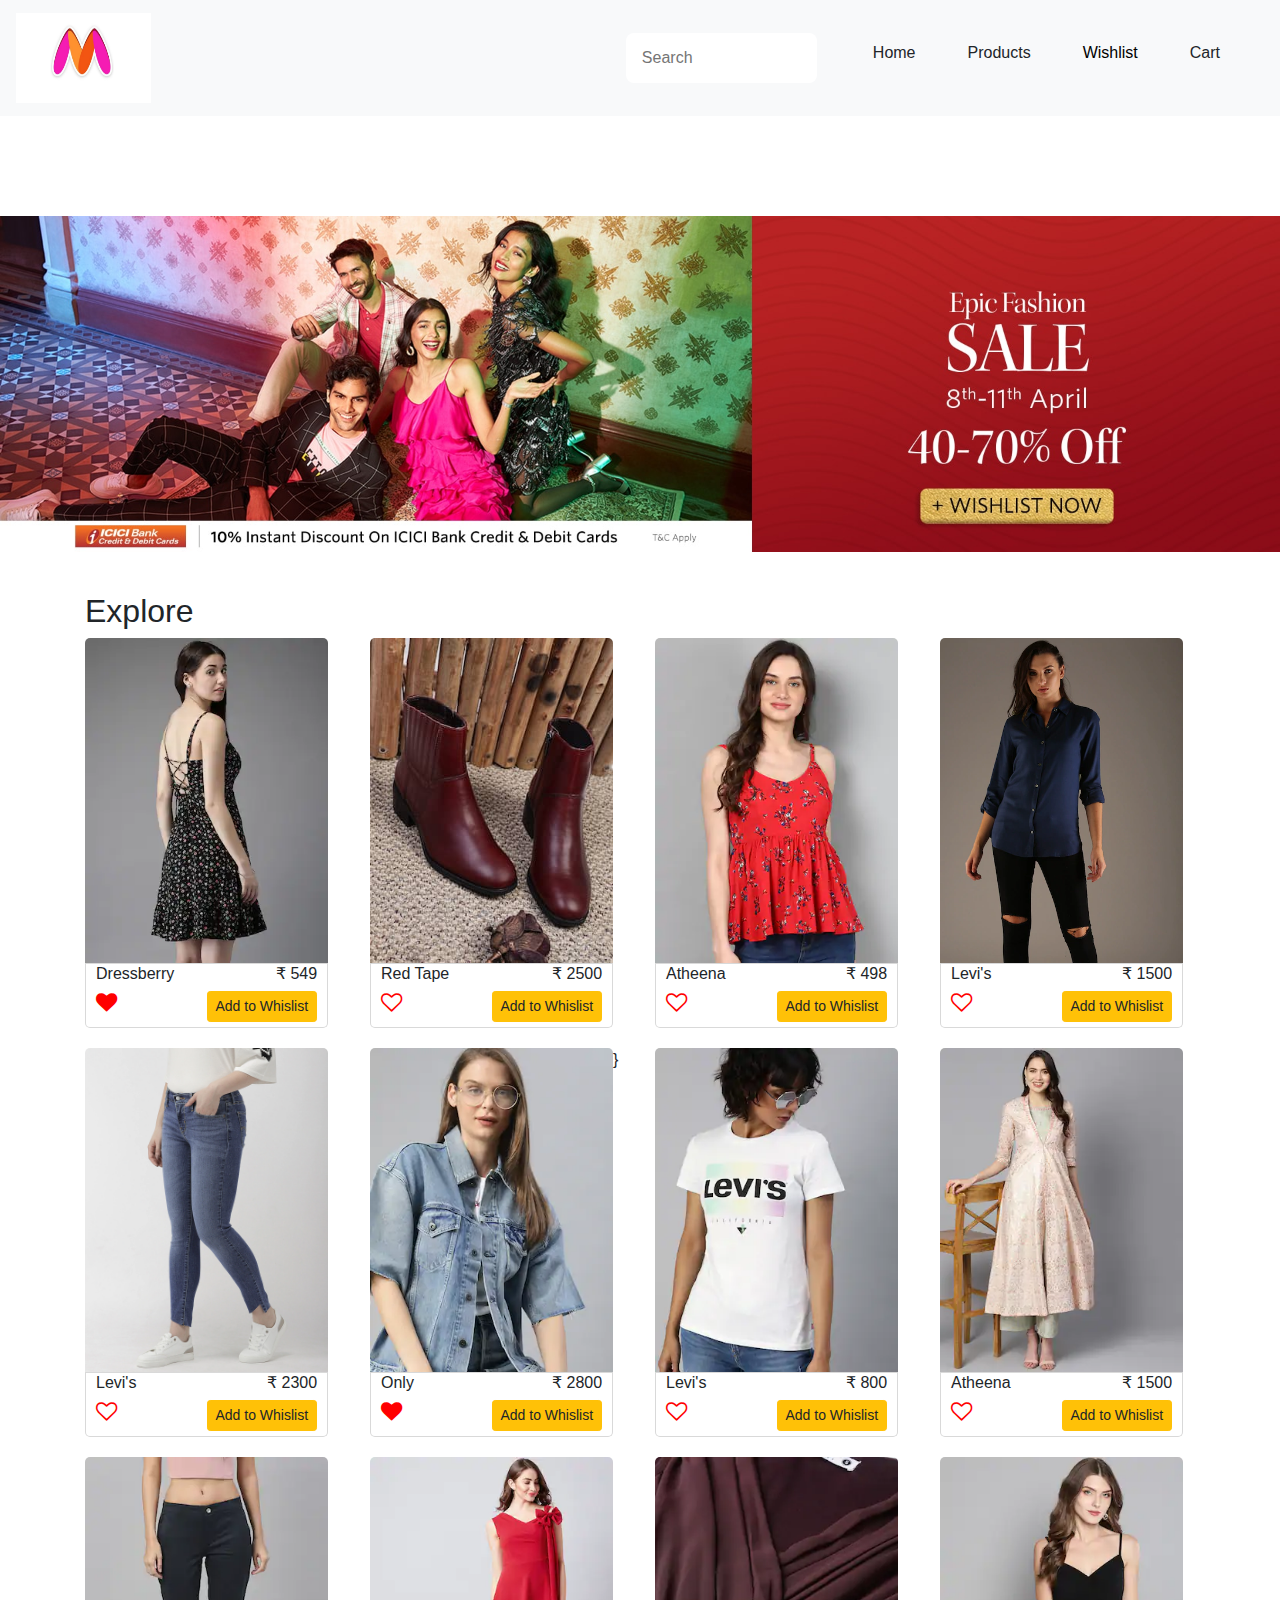
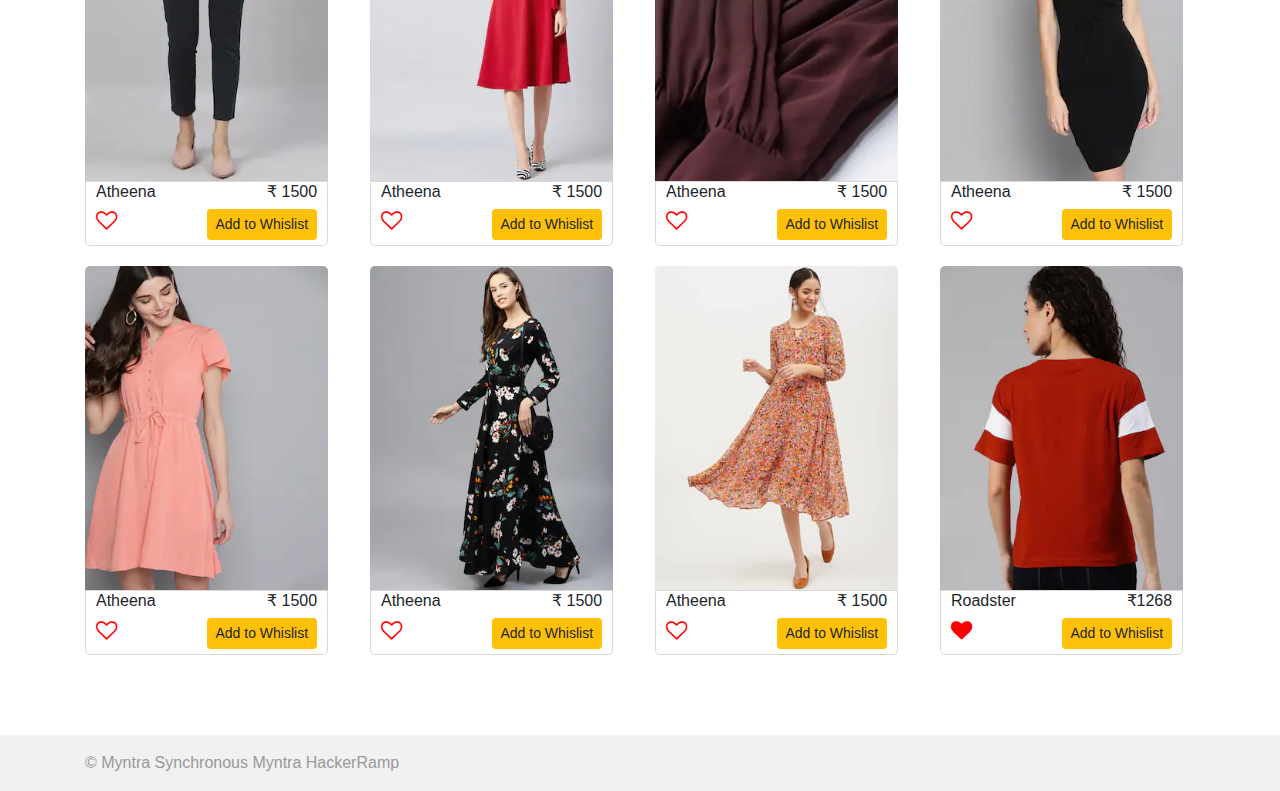
<file: new/index.html>
<!DOCTYPE html>
<html lang="en">

<head>
  <meta charset="UTF-8" />
  <meta name="viewport" content="width=device-width, initial-scale=1.0" />
  <title>Myntra App</title>
  <link rel="stylesheet" href="style.css"/>
  <link rel="stylesheet" href="https://stackpath.bootstrapcdn.com/bootstrap/4.5.2/css/bootstrap.min.css"
    integrity="sha384-JcKb8q3iqJ61gNV9KGb8thSsNjpSL0n8PARn9HuZOnIxN0hoP+VmmDGMN5t9UJ0Z" crossorigin="anonymous" />
    <link rel="stylesheet" href="https://cdnjs.cloudflare.com/ajax/libs/font-awesome/4.7.0/css/font-awesome.min.css">
  <link href="script.js"/> 
  <script src="https://ajax.googleapis.com/ajax/libs/jquery/1.8/jquery.min.js"></script>
  
</head>

<body>
  <nav class="navbar navbar-expand-lg navbar-light bg-light">
    <a class="navbar-brand" href="/"><img src="Assests/myntra.png" style="height:10vh; width:15vh;"></a>
    <button class="navbar-toggler" type="button" data-toggle="collapse" data-target="#navbarNavDropdown"
      aria-controls="navbarNavDropdown" aria-expanded="false" aria-label="Toggle navigation">
      <span class="navbar-toggler-icon"></span>
    </button>

    <div class="collapse navbar-collapse" id="navbarNavDropdown">
      <ul class="navbar-nav d-flex justify-content-end w-100">
        <li class="nav-item">
          <input type="text" placeholder="Search" class="hero-input">
        </li>
        <li class="nav-item">
          <a class="nav-link" href="index.html">Home </a>
        </li>
        <li class="nav-item">
          <a class="nav-link" href="products.html">Products</a>
        </li>
        <li class="nav-item">
   
          <div class="dropdown nav-link">
            <button onclick="myFunction()" class="dropbtn">Wishlist</button>
              <div id="myDropdown" class="dropdown-content">
                <a href="#Wishlist">Wishlist </a>
                <a href="whislistcumchat.html">Wishlist 1</a>
                <a href="#Wishlist 2">Wishlist 2</a>
                <a href="#Create New">Create New Wishlist</a>
              </div>
          </div>
        </li>
        <li class="nav-item">
          <a class="nav-link" href="/">Cart</a>
        </li>

      </ul>
    </div>
  </nav>
 
<script>
 
  function myFunction() {
    document.getElementById("myDropdown").classList.toggle("show");
  }
  
  // Close the dropdown if the user clicks outside of it
  window.onclick = function(event) {
    if (!event.target.matches('.dropbtn')) {
      var dropdowns = document.getElementsByClassName("dropdown-content");
      var i;
      for (i = 0; i < dropdowns.length; i++) {
        var openDropdown = dropdowns[i];
        if (openDropdown.classList.contains('show')) {
          openDropdown.classList.remove('show');
        }
      }
    }
  }
  </script>


<section id="banner-area">
  <div class="owl-carousel owl-theme">
      <div style="padding-top:100px;" class="item">
        <img style="width: 100%;" src="Assests/Main_Banners_Desktop1.jpg" alt="Banner1">
      </div>
     
  </div>
</section>

  <div class="container">
    <div class="content">
      <h2>Explore</h2>
      
      <div class= "row grid-row">

        <div class = "col-6 col-lg-3 mb-1 adventure-card">
          <div>
             <img class="img-fluid" src="Assests/i16.webp">
             <div>
               <div class="card-text" style="border-bottom:none; border-bottom-left-radius: 0%; border-bottom-right-radius: 0%;" >
                 <h6>Dressberry</h6>
                 <h6>₹ 549</h6>
                 
               </div>
               <div class="card-text " style="border-top:none; padding-bottom: 5px;" >
                <h6><i class="fa fa-heart fa-lg "></i></h6>
                <div class="dropdown">
                  <button class="btn btn-warning btn-block btn-sm" type="button" id="dropdownMenuButton" data-toggle="dropdown" aria-haspopup="true" aria-expanded="false">
                    Add to Whislist
                  </button>
                  <div class="dropdown-menu" aria-labelledby="dropdownMenuButton">
                    <li class="dropdown-item" href="">Wishlist</li>
                    <li class="dropdown-item" href="">Wishlist1</li>
                    <li class="dropdown-item" href=""><p style="text-decoration: line-through;">wishlist2</li>
                    <li class="dropdown-item" href="">Create a new Wishlist</li>
                  </div>
                </div>
               </div>
              </div>
           </div>
        </div>
        
        <div class = "col-6 col-lg-3 mb-1 adventure-card">
          <div>
             <img class="img-fluid" src="Assests/i29.jpg">
             <div>
               <div class="card-text" style="border-bottom:none; border-bottom-left-radius: 0%; border-bottom-right-radius: 0%;" >
                 <h6>Red Tape</h6>
                 <h6>₹ 2500</h6>
                 
               </div>
               <div class="card-text " style="border-top:none; padding-bottom: 5px;" >
                <h6><i class="fa fa-heart-o fa-lg "></i></h6>
                <div class="dropdown">
                  <button class="btn btn-warning btn-block btn-sm" type="button" id="dropdownMenuButton" data-toggle="dropdown" aria-haspopup="true" aria-expanded="false">
                    Add to Whislist
                  </button>
                  <div class="dropdown-menu" aria-labelledby="dropdownMenuButton">
                    <a class="dropdown-item" href="">Wishlist</a>
                    <a class="dropdown-item" href="">Wishlist1</a>
                    <a class="dropdown-item" href="">wishlist2</a>
                    <a class="dropdown-item" href="">Create a new Wishlist</a>
                  </div>
                </div>
               </div>
              </div>
           </div>
        </div>
         
        <div class = "col-6 col-lg-3 mb-1 adventure-card">
          <div>
             <img class="img-fluid" src="Assests/i2.webp">
             <div>
               <div class="card-text" style="border-bottom:none; border-bottom-left-radius: 0%; border-bottom-right-radius: 0%;" >
                 <h6>Atheena</h6>
                 <h6>₹ 498</h6>
                 
               </div>
               <div class="card-text " style="border-top:none; padding-bottom: 5px;" >
                <h6 ><i  id ="heart2"  class="fa fa-heart-o fa-lg "></i></h6>
                <div class="dropdown">
                  <button class="btn btn-warning btn-block btn-sm" type="button" id="dropdownMenuButton" data-toggle="dropdown" aria-haspopup="true" aria-expanded="false">
                    Add to Whislist
                  </button>
                  <div class="dropdown-menu" aria-labelledby="dropdownMenuButton">
                    <li class="dropdown-item" href="">Wishlist</li>
                    <li class="dropdown-item" href=""><p id="i2" onclick="item2()">Wishlist1</p></li>
                    <li class="dropdown-item" href="">wishlist2</li>
                    <li class="dropdown-item" href="">Create a new Wishlist</li>
                  </div>
                </div>
               </div>
              </div>
           </div>
           <script>
            function item2() {
              
              document.getElementById("i2").style.textDecoration = "line-through";
            }
  
            $(document).ready(function(){
             $("#heart2 ").click(function(){
            $("#heart2").removeClass("fa fa-heart-o");
            $("#heart2").toggleClass("fa fa-heart");
            });
            });
          
          </script>
        </div>
       

        <div class = "col-6 col-lg-3 mb-1 adventure-card">
          <div>
             <img class="img-fluid" src="Assests/i26.webp">
             <div>
               <div class="card-text" style="border-bottom:none; border-bottom-left-radius: 0%; border-bottom-right-radius: 0%;" >
                 <h6>Levi's</h6>
                 <h6>₹ 1500</h6>
                 
               </div>
               <div class="card-text " style="border-top:none; padding-bottom: 5px;" >
                <h6><i class="fa fa-heart-o fa-lg "></i></h6>
                <div class="dropdown">
                  <button class="btn btn-warning btn-block btn-sm" type="button" id="dropdownMenuButton" data-toggle="dropdown" aria-haspopup="true" aria-expanded="false">
                    Add to Whislist
                  </button>
                  <div class="dropdown-menu" aria-labelledby="dropdownMenuButton">
                    <a class="dropdown-item" href="">Wishlist</a>
                    <a class="dropdown-item" href="">Wishlist1</a>
                    <a class="dropdown-item" href="">wishlist2</a>
                    <a class="dropdown-item" href="">Create a new Wishlist</a>
                  </div>
                </div>
               </div>
              </div>
           </div>
        </div>

        <div class = "col-6 col-lg-3 mb-1 adventure-card">
          <div>
             <img class="img-fluid" src="Assests/i24.webp">
             <div>
               <div class="card-text" style="border-bottom:none; border-bottom-left-radius: 0%; border-bottom-right-radius: 0%;" >
                 <h6>Levi's</h6>
                 <h6>₹ 2300</h6>
                 
               </div>
               <div class="card-text " style="border-top:none; padding-bottom: 5px;" >
                <h6><i class="fa fa-heart-o fa-lg "></i></h6>
                <div class="dropdown">
                  <button class="btn btn-warning btn-block btn-sm" type="button" id="dropdownMenuButton" data-toggle="dropdown" aria-haspopup="true" aria-expanded="false">
                    Add to Whislist
                  </button>
                  <div class="dropdown-menu" aria-labelledby="dropdownMenuButton">
                    <a class="dropdown-item" href="">Wishlist</a>
                    <a class="dropdown-item" href="">Wishlist1</a>
                    <a class="dropdown-item" href="">wishlist2</a>
                    <a class="dropdown-item" href="">Create a new Wishlist</a>
                  </div>
                </div>
               </div>
              </div>
           </div>
        </div>

        <div class = "col-6 col-lg-3 mb-1 adventure-card">
          <div>
             <img class="img-fluid" src="Assests/i23.webp">
             <div>
               <div class="card-text" style="border-bottom:none; border-bottom-left-radius: 0%; border-bottom-right-radius: 0%;" >
                 <h6>Only</h6>
                 <h6>₹ 2800</h6>
                 
               </div>
               <div class="card-text " style="border-top:none; padding-bottom: 5px;" >
                <h6><i id="heart23" onclick="removelinewishlist()" class="fa fa-heart fa-lg "></i></h6>
                <div class="dropdown">
                  <button class="btn btn-warning btn-block btn-sm" type="button" id="dropdownMenuButton" data-toggle="dropdown" aria-haspopup="true" aria-expanded="false">
                    Add to Whislist
                  </button>
                  <div class="dropdown-menu" aria-labelledby="dropdownMenuButton">
                    <li class="dropdown-item">Wishlist</li>
                    <li class="dropdown-item">Wishlist1</li>
                    <li id="i23" class="dropdown-item" style="text-decoration: line-through;">wishlist2</li>
                    <li class="dropdown-item" >Create a new Wishlist</li>
                  </div>
                </div>
               </div>
              </div>
           </div>
           <script>
    
  
            $(document).ready(function(){
             $("#heart23 ").click(function(){
            $("#heart23").removeClass("fa fa-heart");
            $("#heart23").toggleClass("fa fa-heart-o");
            });
            });
            function removelinewishlist(){
              
            document.getElementById("i23").style.textDecoration = "None";
            }
             
        
        </script>
            }
          
          </script>
        </div>

        <div class = "col-6 col-lg-3 mb-1 adventure-card">
          <div>
             <img class="img-fluid" src="Assests/i22.webp">
             <div>
               <div class="card-text" style="border-bottom:none; border-bottom-left-radius: 0%; border-bottom-right-radius: 0%;" >
                 <h6>Levi's</h6>
                 <h6>₹ 800</h6>
                 
               </div>
               <div class="card-text " style="border-top:none; padding-bottom: 5px;" >
                <h6><i class="fa fa-heart-o fa-lg "></i></h6>
                <div class="dropdown">
                  <button class="btn btn-warning btn-block btn-sm" type="button" id="dropdownMenuButton" data-toggle="dropdown" aria-haspopup="true" aria-expanded="false">
                    Add to Whislist
                  </button>
                  <div class="dropdown-menu" aria-labelledby="dropdownMenuButton">
                    <a class="dropdown-item" href="">Wishlist</a>
                    <a class="dropdown-item" href="">Wishlist1</a>
                    <a class="dropdown-item" href="">wishlist2</a>
                    <a class="dropdown-item" href="">Create a new Wishlist</a>
                  </div>
                </div>
               </div>
              </div>
           </div>
        </div>

        <div class = "col-6 col-lg-3 mb-1 adventure-card">
          <div>
             <img class="img-fluid" src="Assests/i1.webp">
             <div>
               <div class="card-text" style="border-bottom:none; border-bottom-left-radius: 0%; border-bottom-right-radius: 0%;" >
                 <h6>Atheena</h6>
                 <h6>₹ 1500</h6>
                 
               </div>
               <div class="card-text " style="border-top:none; padding-bottom: 5px;" >
                <h6><i id="heart1" class="fa fa-heart-o fa-lg "></i></h6>
                <div class="dropdown">
                  <button class="btn btn-warning btn-block btn-sm" type="button" id="dropdownMenuButton" data-toggle="dropdown" aria-haspopup="true" aria-expanded="false">
                    Add to Whislist
                  </button>
                  <div class="dropdown-menu" aria-labelledby="dropdownMenuButton">
                    <li class="dropdown-item" href="">Wishlist</li>
                    <li id ="i1" onclick="item1()" class="dropdown-item" href="">Wishlist1</li>
                    <li class="dropdown-item" href="">wishlist2</li>
                    <li class="dropdown-item" href="">Create a new Wishlist</li>
                  </div>
                </div>
               </div>
              </div>
           </div>
           <script>
            function item1() {
              
              document.getElementById("i1").style.textDecoration = "line-through";
            }
  
            $(document).ready(function(){
             $("#heart1 ").click(function(){
            $("#heart1").removeClass("fa fa-heart-o");
            $("#heart1").toggleClass("fa fa-heart");
            });
            });
          
          </script>
        </div>

        <div class = "col-6 col-lg-3 mb-1 adventure-card">
          <div>
             <img class="img-fluid" src="Assests/i21.webp">
             <div>
               <div class="card-text" style="border-bottom:none; border-bottom-left-radius: 0%; border-bottom-right-radius: 0%;" >
                 <h6>Atheena</h6>
                 <h6>₹ 1500</h6>
                 
               </div>
               <div class="card-text " style="border-top:none; padding-bottom: 5px;" >
                <h6><i class="fa fa-heart-o fa-lg "></i></h6>
                <div class="dropdown">
                  <button class="btn btn-warning btn-block btn-sm" type="button" id="dropdownMenuButton" data-toggle="dropdown" aria-haspopup="true" aria-expanded="false">
                    Add to Whislist
                  </button>
                  <div class="dropdown-menu" aria-labelledby="dropdownMenuButton">
                    <a class="dropdown-item" href="">Wishlist</a>
                    <a class="dropdown-item" href="">Wishlist1</a>
                    <a class="dropdown-item" href="">wishlist2</a>
                    <a class="dropdown-item" href="">Create a new Wishlist</a>
                  </div>
                </div>
               </div>
              </div>
           </div>
        </div>

        <div class = "col-6 col-lg-3 mb-1 adventure-card">
          <div>
             <img class="img-fluid" src="Assests/i20.webp">
             <div>
               <div class="card-text" style="border-bottom:none; border-bottom-left-radius: 0%; border-bottom-right-radius: 0%;" >
                 <h6>Atheena</h6>
                 <h6>₹ 1500</h6>
                 
               </div>
               <div class="card-text " style="border-top:none; padding-bottom: 5px;" >
                <h6><i class="fa fa-heart-o fa-lg "></i></h6>
                <div class="dropdown">
                  <button class="btn btn-warning btn-block btn-sm" type="button" id="dropdownMenuButton" data-toggle="dropdown" aria-haspopup="true" aria-expanded="false">
                    Add to Whislist
                  </button>
                  <div class="dropdown-menu" aria-labelledby="dropdownMenuButton">
                    <a class="dropdown-item" href="">Wishlist</a>
                    <a class="dropdown-item" href="">Wishlist1</a>
                    <a class="dropdown-item" href="">wishlist2</a>
                    <a class="dropdown-item" href="">Create a new Wishlist</a>
                  </div>
                </div>
               </div>
              </div>
           </div>
        </div>

        <div class = "col-6 col-lg-3 mb-1 adventure-card">
          <div>
             <img class="img-fluid" src="Assests/i19.webp">
             <div>
               <div class="card-text" style="border-bottom:none; border-bottom-left-radius: 0%; border-bottom-right-radius: 0%;" >
                 <h6>Atheena</h6>
                 <h6>₹ 1500</h6>
                 
               </div>
               <div class="card-text " style="border-top:none; padding-bottom: 5px;" >
                <h6><i class="fa fa-heart-o fa-lg "></i></h6>
                <div class="dropdown">
                  <button class="btn btn-warning btn-block btn-sm" type="button" id="dropdownMenuButton" data-toggle="dropdown" aria-haspopup="true" aria-expanded="false">
                    Add to Whislist
                  </button>
                  <div class="dropdown-menu" aria-labelledby="dropdownMenuButton">
                    <a class="dropdown-item" href="">Wishlist</a>
                    <a class="dropdown-item" href="">Wishlist1</a>
                    <a class="dropdown-item" href="">wishlist2</a>
                    <a class="dropdown-item" href="">Create a new Wishlist</a>
                  </div>
                </div>
               </div>
              </div>
           </div>
        </div>

        <div class = "col-6 col-lg-3 mb-1 adventure-card">
          <div>
             <img class="img-fluid" src="Assests/i18.webp">
             <div>
               <div class="card-text" style="border-bottom:none; border-bottom-left-radius: 0%; border-bottom-right-radius: 0%;" >
                 <h6>Atheena</h6>
                 <h6>₹ 1500</h6>
                 
               </div>
               <div class="card-text " style="border-top:none; padding-bottom: 5px;" >
                <h6><i class="fa fa-heart-o fa-lg "></i></h6>
                <div class="dropdown">
                  <button class="btn btn-warning btn-block btn-sm" type="button" id="dropdownMenuButton" data-toggle="dropdown" aria-haspopup="true" aria-expanded="false">
                    Add to Whislist
                  </button>
                  <div class="dropdown-menu" aria-labelledby="dropdownMenuButton">
                    <a class="dropdown-item" href="">Wishlist</a>
                    <a class="dropdown-item" href="">Wishlist1</a>
                    <a class="dropdown-item" href="">wishlist2</a>
                    <a class="dropdown-item" href="">Create a new Wishlist</a>
                  </div>
                </div>
               </div>
              </div>
           </div>
        </div>

        <div class = "col-6 col-lg-3 mb-1 adventure-card">
          <div>
             <img class="img-fluid" src="Assests/i17.webp">
             <div>
               <div class="card-text" style="border-bottom:none; border-bottom-left-radius: 0%; border-bottom-right-radius: 0%;" >
                 <h6>Atheena</h6>
                 <h6>₹ 1500</h6>
                 
               </div>
               <div class="card-text " style="border-top:none; padding-bottom: 5px;" >
                <h6><i class="fa fa-heart-o fa-lg "></i></h6>
                <div class="dropdown">
                  <button class="btn btn-warning btn-block btn-sm" type="button" id="dropdownMenuButton" data-toggle="dropdown" aria-haspopup="true" aria-expanded="false">
                    Add to Whislist
                  </button>
                  <div class="dropdown-menu" aria-labelledby="dropdownMenuButton">
                    <a class="dropdown-item" href="">Wishlist</a>
                    <a class="dropdown-item" href="">Wishlist1</a>
                    <a class="dropdown-item" href="">wishlist2</a>
                    <a class="dropdown-item" href="">Create a new Wishlist</a>
                  </div>
                </div>
               </div>
              </div>
           </div>
        </div>
        
        <div class = "col-6 col-lg-3 mb-1 adventure-card">
          <div>
             <img class="img-fluid" src="Assests/i15.webp">
             <div>
               <div class="card-text" style="border-bottom:none; border-bottom-left-radius: 0%; border-bottom-right-radius: 0%;" >
                 <h6>Atheena</h6>
                 <h6>₹ 1500</h6>
                 
               </div>
               <div class="card-text " style="border-top:none; padding-bottom: 5px;" >
                <h6><i class="fa fa-heart-o fa-lg "></i></h6>
                <div class="dropdown">
                  <button class="btn btn-warning btn-block btn-sm" type="button" id="dropdownMenuButton" data-toggle="dropdown" aria-haspopup="true" aria-expanded="false">
                    Add to Whislist
                  </button>
                  <div class="dropdown-menu" aria-labelledby="dropdownMenuButton">
                    <a class="dropdown-item" href="">Wishlist</a>
                    <a class="dropdown-item" href="">Wishlist1</a>
                    <a class="dropdown-item" href="">wishlist2</a>
                    <a class="dropdown-item" href="">Create a new Wishlist</a>
                  </div>
                </div>
               </div>
              </div>
           </div>
        </div>

        <div class = "col-6 col-lg-3 mb-1 adventure-card">
          <div>
             <img class="img-fluid" src="Assests/i14.jpg">
             <div>
               <div class="card-text" style="border-bottom:none; border-bottom-left-radius: 0%; border-bottom-right-radius: 0%;" >
                 <h6>Atheena</h6>
                 <h6>₹ 1500</h6>
                 
               </div>
               <div class="card-text " style="border-top:none; padding-bottom: 5px;" >
                <h6><i class="fa fa-heart-o fa-lg "></i></h6>
                <div class="dropdown">
                  <button class="btn btn-warning btn-block btn-sm" type="button" id="dropdownMenuButton" data-toggle="dropdown" aria-haspopup="true" aria-expanded="false">
                    Add to Whislist
                  </button>
                  <div class="dropdown-menu" aria-labelledby="dropdownMenuButton">
                    <a class="dropdown-item" href="">Wishlist</a>
                    <a class="dropdown-item" href="">Wishlist1</a>
                    <a class="dropdown-item" href="">wishlist2</a>
                    <a class="dropdown-item" href="">Create a new Wishlist</a>
                  </div>
                </div>
               </div>
              </div>
           </div>
        </div>
        
        <div class = "col-6 col-lg-3 mb-1 adventure-card">
          <div>
             <img class="img-fluid" src="Assests/i3.webp">
             <div>
               <div class="card-text" style="border-bottom:none; border-bottom-left-radius: 0%; border-bottom-right-radius: 0%;" >
                 <h6>Roadster</h6>
                 <h6>₹1268</h6>
                 
               </div>
               <div class="card-text " style="border-top:none; padding-bottom: 5px;" >
                <h6><i class="fa fa-heart fa-lg"></i></h6>
                <div class="dropdown">
                  <button class="btn btn-warning btn-block btn-sm" type="button" id="dropdownMenuButton" data-toggle="dropdown" aria-haspopup="true" aria-expanded="false">
                    Add to Whislist
                  </button>
                  <div class="dropdown-menu" aria-labelledby="dropdownMenuButton">
                    <a class="dropdown-item" href="">Wishlist</a>
                    <a class="dropdown-item" href="" ><p style="text-decoration: line-through;">Wishlist1</p></a>
                    <a class="dropdown-item" href="">wishlist2</a>
                    <a class="dropdown-item" href="">Create a new Wishlist</a>
                  </div>
                </div>
               </div>
              </div>
           </div>
        </div>

    </div>
   </div>
  </div>

  <footer>
    <div class="container">© Myntra Synchronous Myntra HackerRamp</div>
  </footer>

<script src="https://code.jquery.com/jquery-3.5.1.slim.min.js" integrity="sha384-DfXdz2htPH0lsSSs5nCTpuj/zy4C+OGpamoFVy38MVBnE+IbbVYUew+OrCXaRkfj" crossorigin="anonymous"></script>
<script src="https://cdn.jsdelivr.net/npm/popper.js@1.16.1/dist/umd/popper.min.js" integrity="sha384-9/reFTGAW83EW2RDu2S0VKaIzap3H66lZH81PoYlFhbGU+6BZp6G7niu735Sk7lN" crossorigin="anonymous"></script>
<script src="https://cdn.jsdelivr.net/npm/bootstrap@4.5.3/dist/js/bootstrap.min.js" integrity="sha384-w1Q4orYjBQndcko6MimVbzY0tgp4pWB4lZ7lr30WKz0vr/aWKhXdBNmNb5D92v7s" crossorigin="anonymous"></script>
</body>

</html>
</file>
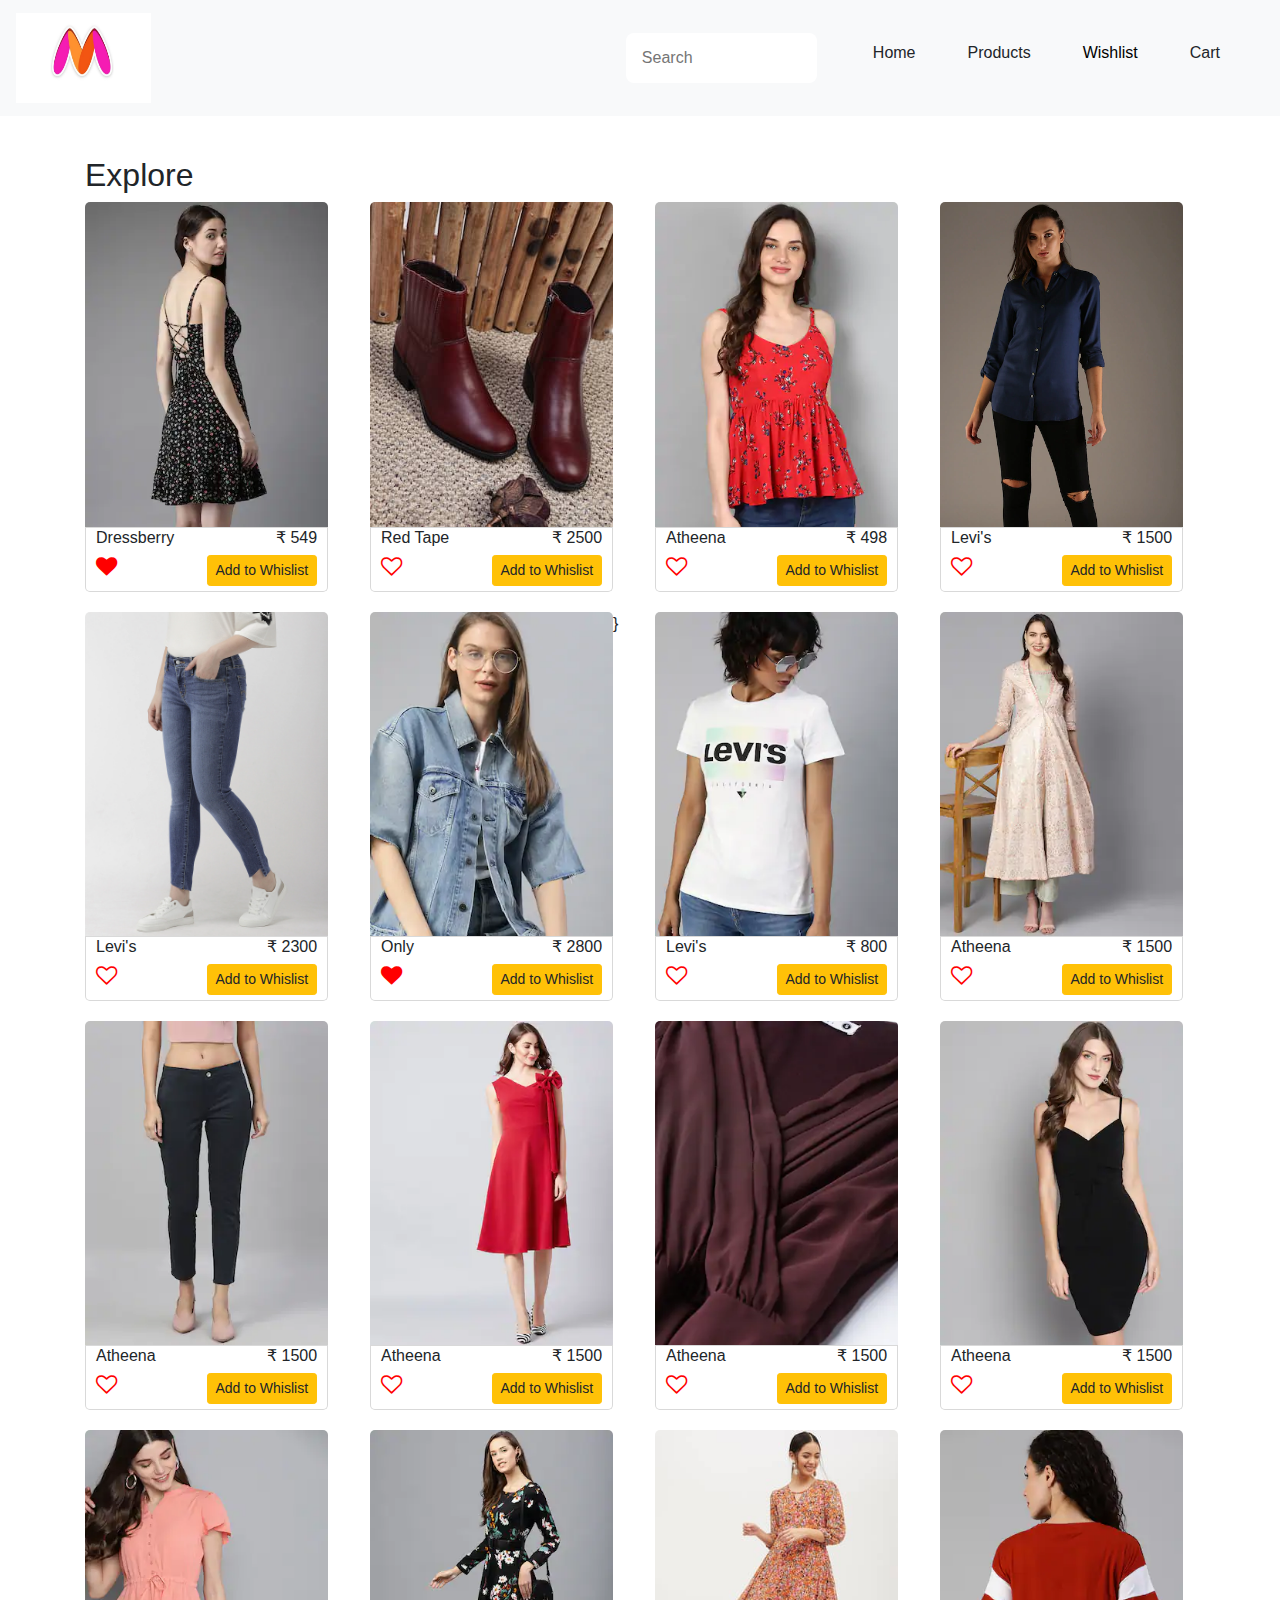
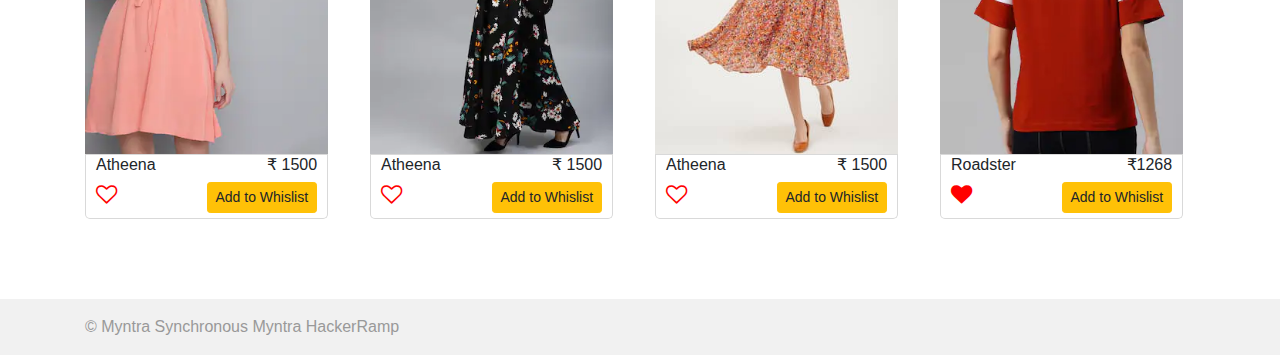
<file: new/products.html>
<!DOCTYPE html>
<html lang="en">

<head>
  <meta charset="UTF-8" />
  <meta name="viewport" content="width=device-width, initial-scale=1.0" />
  <title>Myntra App</title>
  <link rel="stylesheet" href="style.css"/>
  <link rel="stylesheet" href="https://stackpath.bootstrapcdn.com/bootstrap/4.5.2/css/bootstrap.min.css"
    integrity="sha384-JcKb8q3iqJ61gNV9KGb8thSsNjpSL0n8PARn9HuZOnIxN0hoP+VmmDGMN5t9UJ0Z" crossorigin="anonymous" />
    <link rel="stylesheet" href="https://cdnjs.cloudflare.com/ajax/libs/font-awesome/4.7.0/css/font-awesome.min.css">
  <link href="script.js"/> 
  <script src="https://ajax.googleapis.com/ajax/libs/jquery/1.8/jquery.min.js"></script>
    <style>
    
      </style>
</head>

<body>
  <nav class="navbar navbar-expand-lg navbar-light bg-light">
    <a class="navbar-brand" href="/"><img src="Assests/myntra.png" style="height:10vh; width:15vh;"></a>
    <button class="navbar-toggler" type="button" data-toggle="collapse" data-target="#navbarNavDropdown"
      aria-controls="navbarNavDropdown" aria-expanded="false" aria-label="Toggle navigation">
      <span class="navbar-toggler-icon"></span>
    </button>

    <div class="collapse navbar-collapse" id="navbarNavDropdown">
      <ul class="navbar-nav d-flex justify-content-end w-100">
        <li class="nav-item">
          <input type="text" placeholder="Search" class="hero-input">
        </li>
        <li class="nav-item">
          <a class="nav-link" href="index.html">Home </a>
        </li>
        <li class="nav-item">
          <a class="nav-link" href="products.html">Products</a>
        </li>
        <li class="nav-item">
   
          <div class="dropdown nav-link">
            <button onclick="myFunction()" class="dropbtn">Wishlist</button>
              <div id="myDropdown" class="dropdown-content">
                <a href="#Wishlist">Wishlist </a>
                <a href="whislistcumchat.html">Wishlist 1</a>
                <a href="#Wishlist 2">Wishlist 2</a>
                <a href="#Create New">Create New Wishlist</a>
              </div>
          </div>
        </li>
        <li class="nav-item">
          <a class="nav-link" href="/">Cart</a>
        </li>

      </ul>
    </div>
  </nav>


  
<script>
 
  function myFunction() {
    document.getElementById("myDropdown").classList.toggle("show");
  }
  
  // Close the dropdown if the user clicks outside of it
  window.onclick = function(event) {
    if (!event.target.matches('.dropbtn')) {
      var dropdowns = document.getElementsByClassName("dropdown-content");
      var i;
      for (i = 0; i < dropdowns.length; i++) {
        var openDropdown = dropdowns[i];
        if (openDropdown.classList.contains('show')) {
          openDropdown.classList.remove('show');
        }
      }
    }
  }
  </script>



  <div class="container">
    <div class="content">
      <h2>Explore</h2>
    
      <div class= "row grid-row">

        <div class = "col-6 col-lg-3 mb-1 adventure-card">
          <div>
             <img class="img-fluid" src="Assests/i16.webp">
             <div>
               <div class="card-text" style="border-bottom:none; border-bottom-left-radius: 0%; border-bottom-right-radius: 0%;" >
                 <h6>Dressberry</h6>
                 <h6>₹ 549</h6>
                 
               </div>
               <div class="card-text " style="border-top:none; padding-bottom: 5px;" >
                <h6><i class="fa fa-heart fa-lg "></i></h6>
                <div class="dropdown">
                  <button class="btn btn-warning btn-block btn-sm" type="button" id="dropdownMenuButton" data-toggle="dropdown" aria-haspopup="true" aria-expanded="false">
                    Add to Whislist
                  </button>
                  <div class="dropdown-menu" aria-labelledby="dropdownMenuButton">
                    <li class="dropdown-item" href="">Wishlist</li>
                    <li class="dropdown-item" href="">Wishlist1</li>
                    <li class="dropdown-item" href=""><p style="text-decoration: line-through;">wishlist2</li>
                    <li class="dropdown-item" href="">Create a new Wishlist</li>
                  </div>
                </div>
               </div>
              </div>
           </div>
        </div>
        
        <div class = "col-6 col-lg-3 mb-1 adventure-card">
          <div>
             <img class="img-fluid" src="Assests/i29.jpg">
             <div>
               <div class="card-text" style="border-bottom:none; border-bottom-left-radius: 0%; border-bottom-right-radius: 0%;" >
                 <h6>Red Tape</h6>
                 <h6>₹ 2500</h6>
                 
               </div>
               <div class="card-text " style="border-top:none; padding-bottom: 5px;" >
                <h6><i class="fa fa-heart-o fa-lg "></i></h6>
                <div class="dropdown">
                  <button class="btn btn-warning btn-block btn-sm" type="button" id="dropdownMenuButton" data-toggle="dropdown" aria-haspopup="true" aria-expanded="false">
                    Add to Whislist
                  </button>
                  <div class="dropdown-menu" aria-labelledby="dropdownMenuButton">
                    <a class="dropdown-item" href="">Wishlist</a>
                    <a class="dropdown-item" href="">Wishlist1</a>
                    <a class="dropdown-item" href="">wishlist2</a>
                    <a class="dropdown-item" href="">Create a new Wishlist</a>
                  </div>
                </div>
               </div>
              </div>
           </div>
        </div>
         
        <div class = "col-6 col-lg-3 mb-1 adventure-card">
          <div>
             <img class="img-fluid" src="Assests/i2.webp">
             <div>
               <div class="card-text" style="border-bottom:none; border-bottom-left-radius: 0%; border-bottom-right-radius: 0%;" >
                 <h6>Atheena</h6>
                 <h6>₹ 498</h6>
                 
               </div>
               <div class="card-text " style="border-top:none; padding-bottom: 5px;" >
                <h6 ><i  id ="heart2"  class="fa fa-heart-o fa-lg "></i></h6>
                <div class="dropdown">
                  <button class="btn btn-warning btn-block btn-sm" type="button" id="dropdownMenuButton" data-toggle="dropdown" aria-haspopup="true" aria-expanded="false">
                    Add to Whislist
                  </button>
                  <div class="dropdown-menu" aria-labelledby="dropdownMenuButton">
                    <li class="dropdown-item" href="">Wishlist</li>
                    <li class="dropdown-item" href=""><p id="i2" onclick="item2()">Wishlist1</p></li>
                    <li class="dropdown-item" href="">wishlist2</li>
                    <li class="dropdown-item" href="">Create a new Wishlist</li>
                  </div>
                </div>
               </div>
              </div>
           </div>
           <script>
            function item2() {
              
              document.getElementById("i2").style.textDecoration = "line-through";
            }
  
            $(document).ready(function(){
             $("#heart2 ").click(function(){
            $("#heart2").removeClass("fa fa-heart-o");
            $("#heart2").toggleClass("fa fa-heart");
            });
            });
          
          </script>
        </div>
		
        <div class = "col-6 col-lg-3 mb-1 adventure-card">
          <div>
             <img class="img-fluid" src="Assests/i26.webp">
             <div>
               <div class="card-text" style="border-bottom:none; border-bottom-left-radius: 0%; border-bottom-right-radius: 0%;" >
                 <h6>Levi's</h6>
                 <h6>₹ 1500</h6>
                 
               </div>
               <div class="card-text " style="border-top:none; padding-bottom: 5px;" >
                <h6><i class="fa fa-heart-o fa-lg "></i></h6>
                <div class="dropdown">
                  <button class="btn btn-warning btn-block btn-sm" type="button" id="dropdownMenuButton" data-toggle="dropdown" aria-haspopup="true" aria-expanded="false">
                    Add to Whislist
                  </button>
                  <div class="dropdown-menu" aria-labelledby="dropdownMenuButton">
                    <a class="dropdown-item" href="">Wishlist</a>
                    <a class="dropdown-item" href="">Wishlist1</a>
                    <a class="dropdown-item" href="">wishlist2</a>
                    <a class="dropdown-item" href="">Create a new Wishlist</a>
                  </div>
                </div>
               </div>
              </div>
           </div>
        </div>

        <div class = "col-6 col-lg-3 mb-1 adventure-card">
          <div>
             <img class="img-fluid" src="Assests/i24.webp">
             <div>
               <div class="card-text" style="border-bottom:none; border-bottom-left-radius: 0%; border-bottom-right-radius: 0%;" >
                 <h6>Levi's</h6>
                 <h6>₹ 2300</h6>
                 
               </div>
               <div class="card-text " style="border-top:none; padding-bottom: 5px;" >
                <h6><i class="fa fa-heart-o fa-lg "></i></h6>
                <div class="dropdown">
                  <button class="btn btn-warning btn-block btn-sm" type="button" id="dropdownMenuButton" data-toggle="dropdown" aria-haspopup="true" aria-expanded="false">
                    Add to Whislist
                  </button>
                  <div class="dropdown-menu" aria-labelledby="dropdownMenuButton">
                    <a class="dropdown-item" href="">Wishlist</a>
                    <a class="dropdown-item" href="">Wishlist1</a>
                    <a class="dropdown-item" href="">wishlist2</a>
                    <a class="dropdown-item" href="">Create a new Wishlist</a>
                  </div>
                </div>
               </div>
              </div>
           </div>
        </div>

        <div class = "col-6 col-lg-3 mb-1 adventure-card">
          <div>
             <img class="img-fluid" src="Assests/i23.webp">
             <div>
               <div class="card-text" style="border-bottom:none; border-bottom-left-radius: 0%; border-bottom-right-radius: 0%;" >
                 <h6>Only</h6>
                 <h6>₹ 2800</h6>
                 
               </div>
               <div class="card-text " style="border-top:none; padding-bottom: 5px;" >
                <h6><i id="heart23" onclick="removelinewishlist()" class="fa fa-heart fa-lg "></i></h6>
                <div class="dropdown">
                  <button class="btn btn-warning btn-block btn-sm" type="button" id="dropdownMenuButton" data-toggle="dropdown" aria-haspopup="true" aria-expanded="false">
                    Add to Whislist
                  </button>
                  <div class="dropdown-menu" aria-labelledby="dropdownMenuButton">
                    <li class="dropdown-item">Wishlist</li>
                    <li class="dropdown-item">Wishlist1</li>
                    <li id="i23" class="dropdown-item" style="text-decoration: line-through;">wishlist2</li>
                    <li class="dropdown-item" >Create a new Wishlist</li>
                  </div>
                </div>
               </div>
              </div>
           </div>
           <script>
    
  
            $(document).ready(function(){
             $("#heart23 ").click(function(){
            $("#heart23").removeClass("fa fa-heart");
            $("#heart23").toggleClass("fa fa-heart-o");
            });
            });
            function removelinewishlist(){
              
            document.getElementById("i23").style.textDecoration = "None";
            }
             
        
        </script>
            }
          
          </script>
        </div>

        <div class = "col-6 col-lg-3 mb-1 adventure-card">
          <div>
             <img class="img-fluid" src="Assests/i22.webp">
             <div>
               <div class="card-text" style="border-bottom:none; border-bottom-left-radius: 0%; border-bottom-right-radius: 0%;" >
                 <h6>Levi's</h6>
                 <h6>₹ 800</h6>
                 
               </div>
               <div class="card-text " style="border-top:none; padding-bottom: 5px;" >
                <h6><i class="fa fa-heart-o fa-lg "></i></h6>
                <div class="dropdown">
                  <button class="btn btn-warning btn-block btn-sm" type="button" id="dropdownMenuButton" data-toggle="dropdown" aria-haspopup="true" aria-expanded="false">
                    Add to Whislist
                  </button>
                  <div class="dropdown-menu" aria-labelledby="dropdownMenuButton">
                    <a class="dropdown-item" href="">Wishlist</a>
                    <a class="dropdown-item" href="">Wishlist1</a>
                    <a class="dropdown-item" href="">wishlist2</a>
                    <a class="dropdown-item" href="">Create a new Wishlist</a>
                  </div>
                </div>
               </div>
              </div>
           </div>
        </div>

        <div class = "col-6 col-lg-3 mb-1 adventure-card">
          <div>
             <img class="img-fluid" src="Assests/i1.webp">
             <div>
               <div class="card-text" style="border-bottom:none; border-bottom-left-radius: 0%; border-bottom-right-radius: 0%;" >
                 <h6>Atheena</h6>
                 <h6>₹ 1500</h6>
                 
               </div>
               <div class="card-text " style="border-top:none; padding-bottom: 5px;" >
                <h6><i id="heart1" class="fa fa-heart-o fa-lg "></i></h6>
                <div class="dropdown">
                  <button class="btn btn-warning btn-block btn-sm" type="button" id="dropdownMenuButton" data-toggle="dropdown" aria-haspopup="true" aria-expanded="false">
                    Add to Whislist
                  </button>
                  <div class="dropdown-menu" aria-labelledby="dropdownMenuButton">
                    <li class="dropdown-item" href="">Wishlist</li>
                    <li id ="i1" onclick="item1()" class="dropdown-item" href="">Wishlist1</li>
                    <li class="dropdown-item" href="">wishlist2</li>
                    <li class="dropdown-item" href="">Create a new Wishlist</li>
                  </div>
                </div>
               </div>
              </div>
           </div>
           <script>
            function item1() {
              
              document.getElementById("i1").style.textDecoration = "line-through";
            }
  
            $(document).ready(function(){
             $("#heart1 ").click(function(){
            $("#heart1").removeClass("fa fa-heart-o");
            $("#heart1").toggleClass("fa fa-heart");
            });
            });
          
          </script>
        </div>

        <div class = "col-6 col-lg-3 mb-1 adventure-card">
          <div>
             <img class="img-fluid" src="Assests/i21.webp">
             <div>
               <div class="card-text" style="border-bottom:none; border-bottom-left-radius: 0%; border-bottom-right-radius: 0%;" >
                 <h6>Atheena</h6>
                 <h6>₹ 1500</h6>
                 
               </div>
               <div class="card-text " style="border-top:none; padding-bottom: 5px;" >
                <h6><i class="fa fa-heart-o fa-lg "></i></h6>
                <div class="dropdown">
                  <button class="btn btn-warning btn-block btn-sm" type="button" id="dropdownMenuButton" data-toggle="dropdown" aria-haspopup="true" aria-expanded="false">
                    Add to Whislist
                  </button>
                  <div class="dropdown-menu" aria-labelledby="dropdownMenuButton">
                    <a class="dropdown-item" href="">Wishlist</a>
                    <a class="dropdown-item" href="">Wishlist1</a>
                    <a class="dropdown-item" href="">wishlist2</a>
                    <a class="dropdown-item" href="">Create a new Wishlist</a>
                  </div>
                </div>
               </div>
              </div>
           </div>
        </div>

        <div class = "col-6 col-lg-3 mb-1 adventure-card">
          <div>
             <img class="img-fluid" src="Assests/i20.webp">
             <div>
               <div class="card-text" style="border-bottom:none; border-bottom-left-radius: 0%; border-bottom-right-radius: 0%;" >
                 <h6>Atheena</h6>
                 <h6>₹ 1500</h6>
                 
               </div>
               <div class="card-text " style="border-top:none; padding-bottom: 5px;" >
                <h6><i class="fa fa-heart-o fa-lg "></i></h6>
                <div class="dropdown">
                  <button class="btn btn-warning btn-block btn-sm" type="button" id="dropdownMenuButton" data-toggle="dropdown" aria-haspopup="true" aria-expanded="false">
                    Add to Whislist
                  </button>
                  <div class="dropdown-menu" aria-labelledby="dropdownMenuButton">
                    <a class="dropdown-item" href="">Wishlist</a>
                    <a class="dropdown-item" href="">Wishlist1</a>
                    <a class="dropdown-item" href="">wishlist2</a>
                    <a class="dropdown-item" href="">Create a new Wishlist</a>
                  </div>
                </div>
               </div>
              </div>
           </div>
        </div>

        <div class = "col-6 col-lg-3 mb-1 adventure-card">
          <div>
             <img class="img-fluid" src="Assests/i19.webp">
             <div>
               <div class="card-text" style="border-bottom:none; border-bottom-left-radius: 0%; border-bottom-right-radius: 0%;" >
                 <h6>Atheena</h6>
                 <h6>₹ 1500</h6>
                 
               </div>
               <div class="card-text " style="border-top:none; padding-bottom: 5px;" >
                <h6><i class="fa fa-heart-o fa-lg "></i></h6>
                <div class="dropdown">
                  <button class="btn btn-warning btn-block btn-sm" type="button" id="dropdownMenuButton" data-toggle="dropdown" aria-haspopup="true" aria-expanded="false">
                    Add to Whislist
                  </button>
                  <div class="dropdown-menu" aria-labelledby="dropdownMenuButton">
                    <a class="dropdown-item" href="">Wishlist</a>
                    <a class="dropdown-item" href="">Wishlist1</a>
                    <a class="dropdown-item" href="">wishlist2</a>
                    <a class="dropdown-item" href="">Create a new Wishlist</a>
                  </div>
                </div>
               </div>
              </div>
           </div>
        </div>

        <div class = "col-6 col-lg-3 mb-1 adventure-card">
          <div>
             <img class="img-fluid" src="Assests/i18.webp">
             <div>
               <div class="card-text" style="border-bottom:none; border-bottom-left-radius: 0%; border-bottom-right-radius: 0%;" >
                 <h6>Atheena</h6>
                 <h6>₹ 1500</h6>
                 
               </div>
               <div class="card-text " style="border-top:none; padding-bottom: 5px;" >
                <h6><i class="fa fa-heart-o fa-lg "></i></h6>
                <div class="dropdown">
                  <button class="btn btn-warning btn-block btn-sm" type="button" id="dropdownMenuButton" data-toggle="dropdown" aria-haspopup="true" aria-expanded="false">
                    Add to Whislist
                  </button>
                  <div class="dropdown-menu" aria-labelledby="dropdownMenuButton">
                    <a class="dropdown-item" href="">Wishlist</a>
                    <a class="dropdown-item" href="">Wishlist1</a>
                    <a class="dropdown-item" href="">wishlist2</a>
                    <a class="dropdown-item" href="">Create a new Wishlist</a>
                  </div>
                </div>
               </div>
              </div>
           </div>
        </div>

        <div class = "col-6 col-lg-3 mb-1 adventure-card">
          <div>
             <img class="img-fluid" src="Assests/i17.webp">
             <div>
               <div class="card-text" style="border-bottom:none; border-bottom-left-radius: 0%; border-bottom-right-radius: 0%;" >
                 <h6>Atheena</h6>
                 <h6>₹ 1500</h6>
                 
               </div>
               <div class="card-text " style="border-top:none; padding-bottom: 5px;" >
                <h6><i class="fa fa-heart-o fa-lg "></i></h6>
                <div class="dropdown">
                  <button class="btn btn-warning btn-block btn-sm" type="button" id="dropdownMenuButton" data-toggle="dropdown" aria-haspopup="true" aria-expanded="false">
                    Add to Whislist
                  </button>
                  <div class="dropdown-menu" aria-labelledby="dropdownMenuButton">
                    <a class="dropdown-item" href="">Wishlist</a>
                    <a class="dropdown-item" href="">Wishlist1</a>
                    <a class="dropdown-item" href="">wishlist2</a>
                    <a class="dropdown-item" href="">Create a new Wishlist</a>
                  </div>
                </div>
               </div>
              </div>
           </div>
        </div>
        
        <div class = "col-6 col-lg-3 mb-1 adventure-card">
          <div>
             <img class="img-fluid" src="Assests/i15.webp">
             <div>
               <div class="card-text" style="border-bottom:none; border-bottom-left-radius: 0%; border-bottom-right-radius: 0%;" >
                 <h6>Atheena</h6>
                 <h6>₹ 1500</h6>
                 
               </div>
               <div class="card-text " style="border-top:none; padding-bottom: 5px;" >
                <h6><i class="fa fa-heart-o fa-lg "></i></h6>
                <div class="dropdown">
                  <button class="btn btn-warning btn-block btn-sm" type="button" id="dropdownMenuButton" data-toggle="dropdown" aria-haspopup="true" aria-expanded="false">
                    Add to Whislist
                  </button>
                  <div class="dropdown-menu" aria-labelledby="dropdownMenuButton">
                    <a class="dropdown-item" href="">Wishlist</a>
                    <a class="dropdown-item" href="">Wishlist1</a>
                    <a class="dropdown-item" href="">wishlist2</a>
                    <a class="dropdown-item" href="">Create a new Wishlist</a>
                  </div>
                </div>
               </div>
              </div>
           </div>
        </div>

        <div class = "col-6 col-lg-3 mb-1 adventure-card">
          <div>
             <img class="img-fluid" src="Assests/i14.jpg">
             <div>
               <div class="card-text" style="border-bottom:none; border-bottom-left-radius: 0%; border-bottom-right-radius: 0%;" >
                 <h6>Atheena</h6>
                 <h6>₹ 1500</h6>
                 
               </div>
               <div class="card-text " style="border-top:none; padding-bottom: 5px;" >
                <h6><i class="fa fa-heart-o fa-lg "></i></h6>
                <div class="dropdown">
                  <button class="btn btn-warning btn-block btn-sm" type="button" id="dropdownMenuButton" data-toggle="dropdown" aria-haspopup="true" aria-expanded="false">
                    Add to Whislist
                  </button>
                  <div class="dropdown-menu" aria-labelledby="dropdownMenuButton">
                    <a class="dropdown-item" href="">Wishlist</a>
                    <a class="dropdown-item" href="">Wishlist1</a>
                    <a class="dropdown-item" href="">wishlist2</a>
                    <a class="dropdown-item" href="">Create a new Wishlist</a>
                  </div>
                </div>
               </div>
              </div>
           </div>
        </div>
        
        <div class = "col-6 col-lg-3 mb-1 adventure-card">
          <div>
             <img class="img-fluid" src="Assests/i3.webp">
             <div>
               <div class="card-text" style="border-bottom:none; border-bottom-left-radius: 0%; border-bottom-right-radius: 0%;" >
                 <h6>Roadster</h6>
                 <h6>₹1268</h6>
                 
               </div>
               <div class="card-text " style="border-top:none; padding-bottom: 5px;" >
                <h6><i class="fa fa-heart fa-lg"></i></h6>
                <div class="dropdown">
                  <button class="btn btn-warning btn-block btn-sm" type="button" id="dropdownMenuButton" data-toggle="dropdown" aria-haspopup="true" aria-expanded="false">
                    Add to Whislist
                  </button>
                  <div class="dropdown-menu" aria-labelledby="dropdownMenuButton">
                    <a class="dropdown-item" href="">Wishlist</a>
                    <a class="dropdown-item" href="" ><p style="text-decoration: line-through;">Wishlist1</p></a>
                    <a class="dropdown-item" href="">wishlist2</a>
                    <a class="dropdown-item" href="">Create a new Wishlist</a>
                  </div>
                </div>
               </div>
              </div>
           </div>
        </div>
    </div>
   </div>
  </div>

  <footer>
    <div class="container">© Myntra Synchronous Myntra HackerRamp</div>
  </footer>

<script src="https://code.jquery.com/jquery-3.5.1.slim.min.js" integrity="sha384-DfXdz2htPH0lsSSs5nCTpuj/zy4C+OGpamoFVy38MVBnE+IbbVYUew+OrCXaRkfj" crossorigin="anonymous"></script>
<script src="https://cdn.jsdelivr.net/npm/popper.js@1.16.1/dist/umd/popper.min.js" integrity="sha384-9/reFTGAW83EW2RDu2S0VKaIzap3H66lZH81PoYlFhbGU+6BZp6G7niu735Sk7lN" crossorigin="anonymous"></script>
<script src="https://cdn.jsdelivr.net/npm/bootstrap@4.5.3/dist/js/bootstrap.min.js" integrity="sha384-w1Q4orYjBQndcko6MimVbzY0tgp4pWB4lZ7lr30WKz0vr/aWKhXdBNmNb5D92v7s" crossorigin="anonymous"></script>
</body>

</html>
</file>
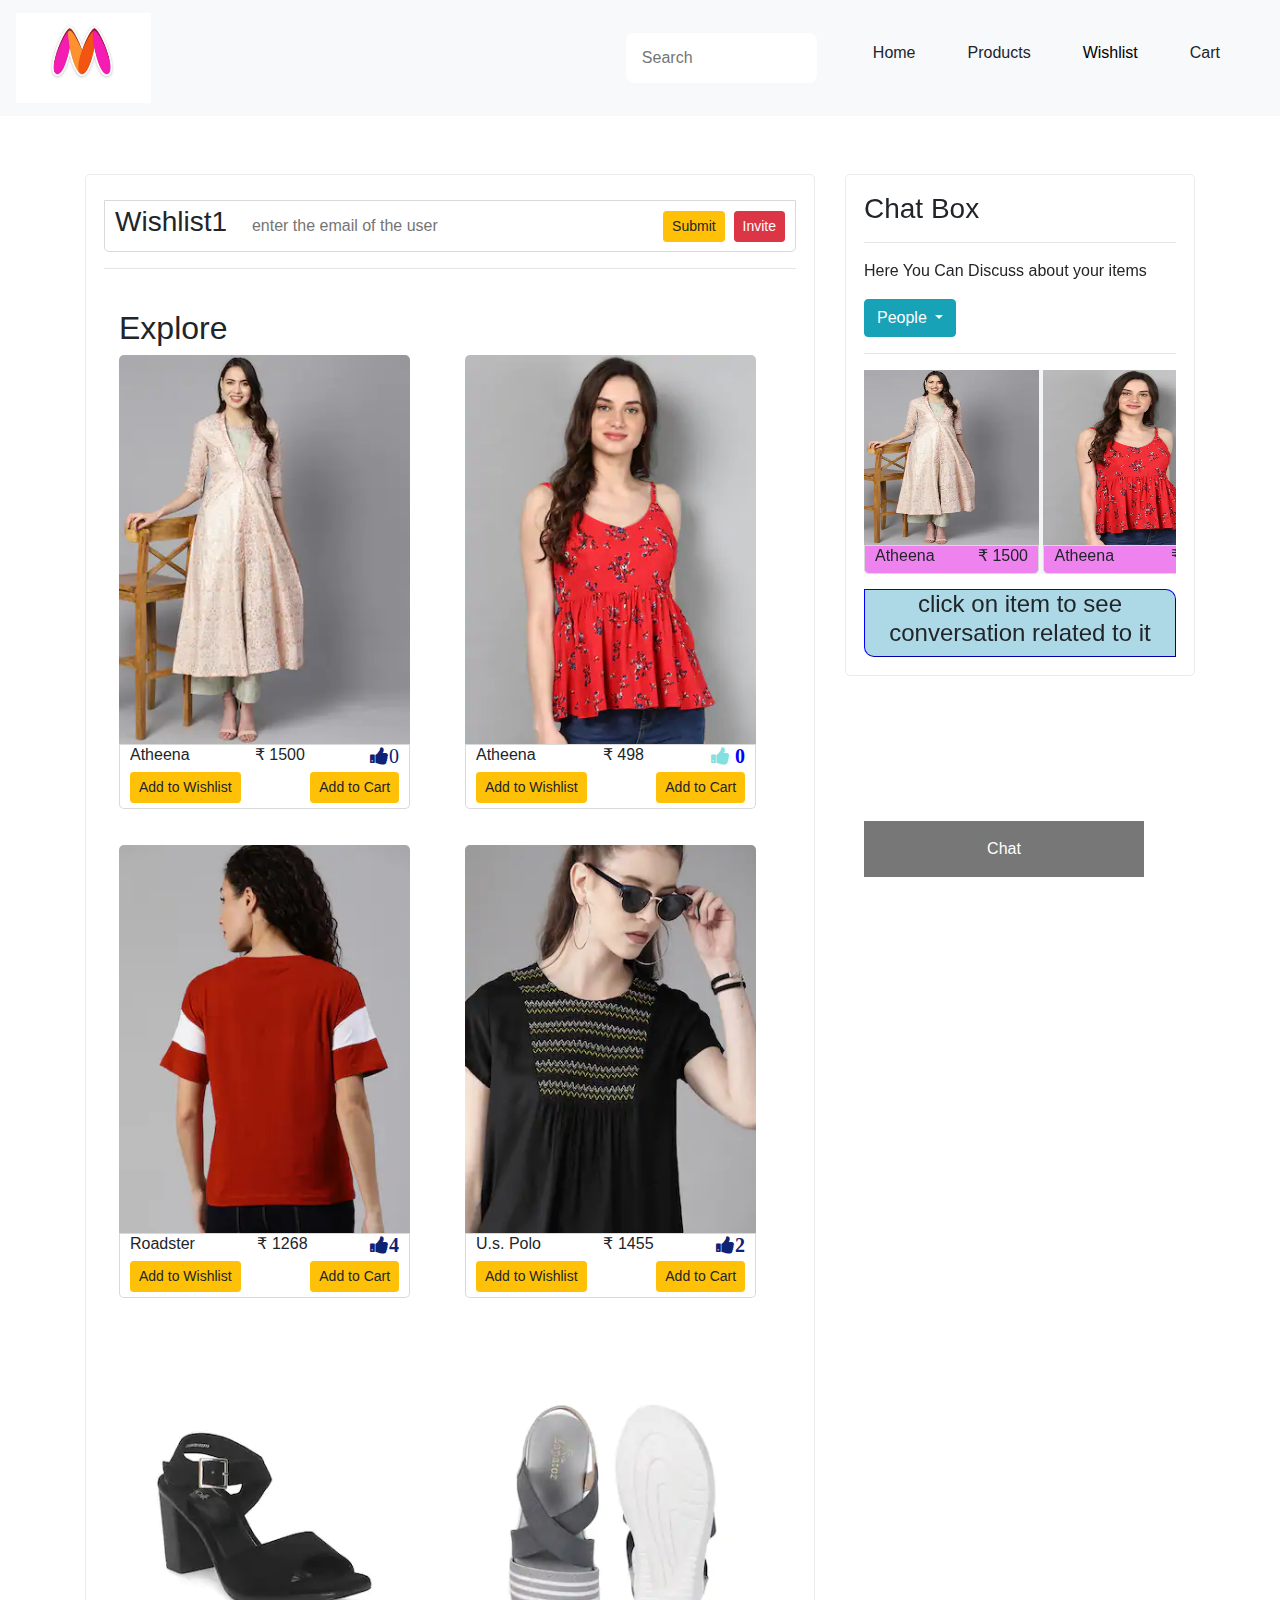
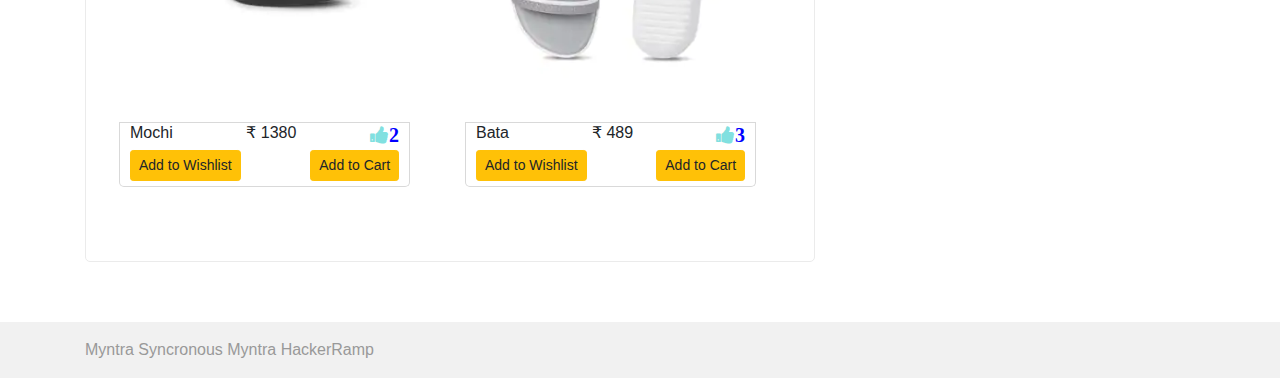
<file: new/whislistcumchat.html>
<!DOCTYPE html>
<html lang="en">

<head>
   <meta charset="UTF-8" />
   <meta name="viewport" content="width=device-width, initial-scale=1.0" />
   <title>Wishlist1</title>
   <link rel="stylesheet" href="style.css" />
   <link href="script.js"/> 
   <link rel="stylesheet" href="https://cdnjs.cloudflare.com/ajax/libs/font-awesome/4.7.0/css/font-awesome.min.css">
   <link rel="stylesheet" href="https://stackpath.bootstrapcdn.com/bootstrap/4.5.2/css/bootstrap.min.css"
      integrity="sha384-JcKb8q3iqJ61gNV9KGb8thSsNjpSL0n8PARn9HuZOnIxN0hoP+VmmDGMN5t9UJ0Z" crossorigin="anonymous" />
</head>

<body>
 

    <nav class="navbar navbar-expand-lg navbar-light bg-light">
        <a class="navbar-brand" href="/"><img src="Assests/myntra.png" style="height:10vh; width:15vh;"></a>
        <button class="navbar-toggler" type="button" data-toggle="collapse" data-target="#navbarNavDropdown"
          aria-controls="navbarNavDropdown" aria-expanded="false" aria-label="Toggle navigation">
          <span class="navbar-toggler-icon"></span>
        </button>
    
        <div class="collapse navbar-collapse" id="navbarNavDropdown">
          <ul class="navbar-nav d-flex justify-content-end w-100">
            <li class="nav-item">
              <input type="text" placeholder="Search" class="hero-input">
            </li>
            <li class="nav-item">
              <a class="nav-link" href="index.html">Home </a>
            </li>
            <li class="nav-item">
              <a class="nav-link" href="products.html">Products</a>
            </li>
            <li class="nav-item">
       
              <div class="dropdown nav-link">
                <button onclick="myFunction()" class="dropbtn">Wishlist</button>
                  <div id="myDropdown" class="dropdown-content">
                    <a href="#Wishlist">Wishlist </a>
                    <a href="whislistcumchat.html">Wishlist 1</a>
                    <a href="#Wishlist 2">Wishlist 2</a>
                    <a href="#Create New">Create New Wishlist</a>
                  </div>
              </div>
            </li>
            <li class="nav-item">
              <a class="nav-link" href="/">Cart</a>
            </li>
    
          </ul>
        </div>
    </nav>
    
    
      
    <script>
     
      function myFunction() {
        document.getElementById("myDropdown").classList.toggle("show");
      }
      
      // Close the dropdown if the user clicks outside of it
      window.onclick = function(event) {
        if (!event.target.matches('.dropbtn')) {
          var dropdowns = document.getElementsByClassName("dropdown-content");
          var i;
          for (i = 0; i < dropdowns.length; i++) {
            var openDropdown = dropdowns[i];
            if (openDropdown.classList.contains('show')) {
              openDropdown.classList.remove('show');
            }
          }
        }
      }
    </script>
    
<div class="container">
<div class="content">
     <div class = "row">
        <div class = "col-md-8">
           <div class = "adventure-detail-card ">
              
                <div class = "mt-3 card-text">
                   <h3>Wishlist1</h3>&nbsp;&nbsp;
                   <input id="add" placeholder="enter the email of the user" class="hero-input nav-item"><button id="hide" class="btn btn-warning btn-sm" onclick="myfun()">Submit</button></input>
                   &nbsp;&nbsp; 
                   <button id="show" class="btn btn-danger btn-sm">Invite </button>
                </div>
                <script src="https://ajax.googleapis.com/ajax/libs/jquery/3.5.1/jquery.min.js"></script>
<script>
$(document).ready(function(){
  $("#hide").click(function(){
    $("#add").hide();
    $("#hide").hide();
  });
  $("#show").click(function(){
    $("#add").show();
    $("#hide").show();
  });
});
function myfun(){
  alert("Invite has been send to the user");
}

</script>
                <hr>
                <div class="container">
                    <div class="content">
                      <h2>Explore</h2>
             
                      <div class= "row grid-row">

                <div class = "col-6 mb-1 adventure-card">
                  <div>
                     <img class="img-fluid" src="Assests/i1.webp">
                     <div>
                       <div class="card-text" style="border-bottom:none; border-bottom-left-radius: 0%; border-bottom-right-radius: 0%;" >
                         <h6>Atheena</h6>
                         <h6>₹ 1500</h6>
                         <span class="like"><i  class="fa fa-thumbs-up">0</i></span>
                       </div>
                       <div class="card-text " style="border-top:none; padding-bottom: 5px;" >
                          <button type="button" class="btn btn-warning btn-sm ">Add to Wishlist</button>
                          <button type="button" class="btn btn-warning btn-sm ">Add to Cart</button>
                       </div>
                      </div>
                   </div>
                </div>
                <!-- <script>
                function myFunction1(x) {
                    x.classList.toggle("fa-thumbs-down");
                  }
                </script> -->
                <div class = "col-6 mb-1 adventure-card">
                  <div>
                     <img class="img-fluid" src="Assests/i2.webp">
                     <div>
                       <div class="card-text" style="border-bottom:none; border-bottom-left-radius: 0%; border-bottom-right-radius: 0%;" >
                         <h6>Atheena</h6>
                         <h6>₹ 498</h6>
                         <span class="nolike"><i class="fa fa-thumbs-up"> <span style="color: blue;"><b>0</b><span></i></span>
                       </div>
                       <div class="card-text " style="border-top:none; padding-bottom: 5px;" >
                        <button type="button" class="btn btn-warning btn-sm ">Add to Wishlist</button>
                        <button type="button" class="btn btn-warning btn-sm ">Add to Cart</button>
                       </div>
                      </div>
                   </div>
                </div>
                
                <div class = "col-6 mb-1 adventure-card">
                  <div>
                     <img class="img-fluid" src="Assests/i3.webp">
                     <div>
                       <div class="card-text" style="border-bottom:none; border-bottom-left-radius: 0%; border-bottom-right-radius: 0%;" >
                         <h6>Roadster</h6>
                         <h6>₹ 1268</h6>
                         <span class="like"><i class="fa fa-thumbs-up"><b>4</b></i></span>
                       </div>
                       <div class="card-text " style="border-top:none; padding-bottom: 5px;" >
                        <button type="button" class="btn btn-warning btn-sm ">Add to Wishlist</button>
                        <button type="button" class="btn btn-warning btn-sm ">Add to Cart</button>
                       </div>
                      </div>
                   </div>
                </div>
                
                <div class = "col-6 mb-1 adventure-card">
                  <div>
                     <img class="img-fluid" src="Assests/i4.webp">
                     <div>
                       <div class="card-text" style="border-bottom:none; border-bottom-left-radius: 0%; border-bottom-right-radius: 0%;" >
                         <h6>U.s. Polo</h6>
                         <h6>₹ 1455</h6>
                         <span class="like"><i class="fa fa-thumbs-up"><b>2</b></i></span>
                       </div>
                       <div class="card-text " style="border-top:none; padding-bottom: 5px;" >
                        <button type="button" class="btn btn-warning btn-sm ">Add to Wishlist</button>
                        <button type="button" class="btn btn-warning btn-sm ">Add to Cart</button>
                       </div>
                      </div>
                   </div>
                </div>
                
                <div class = "col-6 mb-1 adventure-card">
                  <div>
                     <img class="img-fluid" src="Assests/i5.webp">
                     <div>
                       <div class="card-text" style="border-bottom:none; border-bottom-left-radius: 0%; border-bottom-right-radius: 0%;" >
                         <h6>Mochi</h6>
                         <h6>₹ 1380</h6>
                         <span class="nolike"><i class="fa fa-thumbs-up"><span style="color: blue;"><b>2</b></i></span>
                       </div>
                       <div class="card-text " style="border-top:none; padding-bottom: 5px;" >
                        <button type="button" class="btn btn-warning btn-sm ">Add to Wishlist</button>
                        <button type="button" class="btn btn-warning btn-sm ">Add to Cart</button>
                       </div>
                      </div>
                   </div>
                </div>
                
                <div class = "col-6  mb-1 adventure-card">
                  <div>
                     <img class="img-fluid" src="Assests/i6.webp">
                     <div>
                       <div class="card-text" style="border-bottom:none; border-bottom-left-radius: 0%; border-bottom-right-radius: 0%;" >
                         <h6>Bata</h6>
                         <h6>₹ 489</h6>
                         <span class="nolike"><i class="fa fa-thumbs-up"><span style="color: blue;"><b>3</b></i></span>
                       </div>
                       <div class="card-text " style="border-top:none; padding-bottom: 5px;" >
                        <button type="button" class="btn btn-warning btn-sm ">Add to Wishlist</button>
                        <button type="button" class="btn btn-warning btn-sm ">Add to Cart</button>
                       </div>
                      </div>
                   </div>
                </div>
                
                    </div>
                   </div>
                  </div>
                
                
           </div>
        </div>

          <div class = "col-md-4 ">
            <div class = "adventure-detail-card">
                  <h3 class = "pt-2">Chat Box</h3>
                  <hr>
                  <p>Here You Can Discuss about your items</p>
                  <div class="btn-group">
                    <button type="button" class="btn btn-info dropdown-toggle" data-toggle="dropdown" aria-haspopup="true" aria-expanded="false">
                     People
                    </button>
                    <div class="dropdown-menu">
                      <li class="dropdown-item" href="#">Sushi</li>
                      <li class="dropdown-item" href="#">Deeps</li>
                      <li class="dropdown-item" href="#">Akhil</li>
                      <li class="dropdown-item" href="#">Akash</li>

                      <div class="dropdown-divider"></div>
                      <li class="dropdown-item" href="#">sudha(Pending)</li>
                    </div>
                  </div>
                   <hr>

              <div class= "subChatBox" style=" background-color: whitesmoke; overflow: auto; white-space: nowrap;">
                <div class = "suchChatBoxItem" style="display: inline-block; ">
                  <img class="img-fluid" onclick="bigImg(this) , changeTheChat1()"  ondblclick="normalImg(this),changeTheChat1ToPrevious()" src="Assests/i1.webp"  style="height:175px; width:175px;">
                   <div class="card-text1">
                       <h6>Atheena</h6>
                       <h6>₹ 1500</h6>
                   </div>
                   <script>
                      
                      function changeTheChat1(){
                        
                        document.getElementById("chatKro").innerHTML = "<div>Start Conversation :)</div>";
                      }
                      function changeTheChat1ToPrevious(){
                       
                        document.getElementById("chatKro").innerHTML = "<div class='mystyle'><h4>click on item the see conversation related to it</h4></div>";
                      }
                      
                     
                   </script>

                </div>
                  <div class = "suchChatBoxItem" style="display: inline-block; ">
                    <img class="img-fluid" onclick="bigImg(this) ,changeTheChat2() " ondblclick="normalImg(this) , changeTheChat2ToPrevious()" src="Assests/i2.webp"  style="height:175px; width:175px;">
                     <div class="card-text1">
                         <h6>Atheena</h6>
                         <h6>₹498</h6>
                     </div>
                     <script>
                      
                      function changeTheChat2(){
                        
                        document.getElementById("chatKro").innerHTML = "<div>Start Conversation for this item :)</div>";
                      }
                      function changeTheChat2ToPrevious(){
                       
                        document.getElementById("chatKro").innerHTML = "<div class='mystyle'><h4>click on item the see conversation related to it</h4></div>";
                      }
                     
                   </script>
                  </div>
                  <div class = "suchChatBoxItem" style="display: inline-block; ">
                    <img class="img-fluid" onclick="bigImg(this) ,changeTheChat3() " ondblclick="normalImg(this),changeTheChat3ToPrevious()" src="Assests/i3.webp"  style="height:175px; width:175px;">
                     <div class="card-text1">
                         <h6>Roadster</h6>
                         <h6>₹ 1268</h6>
                     </div>
                     <script>
                      
                      function changeTheChat3(){
                        
                        document.getElementById("chatKro").innerHTML = "<div class='container8'> <img src='Assests/Avtar.jfif' alt='Avatar' style='width:100%;'><p>Hello.I like this one , color is pretty good.</p><span class='time-right'>11:00</span> </div><div class='container8 darker8'> <img src='Assests/a2.png' alt='Avatar' class='right' style='width:100%;''><p>Hey! yepp..., but it is bit costly</p> <span class='time-left'>11:01</span></div><div class='container8'><img src='Assests/Avtar.jfif' alt='Avatar' style='width:100%;'><p>It looks adorable , you should buy this</p><span class='time-right'>11:02</span></div><div class='container8 darker8'><img src='Assests/a2.png' alt='Avatar' class='right' style='width:100%;''><p>GO.... for it</p><span class='time-left'>11:05</span></div>";
                      }
                      function changeTheChat3ToPrevious(){
                       
                        document.getElementById("chatKro").innerHTML = "<div class='mystyle'><h5>click on item the see conversation related to it</h5></div>";
                      }
                      
                     
                   </script>
                  </div>
                  <div class = "suchChatBoxItem" style="display: inline-block; ">
                    <img class="img-fluid"onclick="bigImg(this),changeTheChat4()" ondblclick="normalImg(this),changeTheChat4ToPrevious()" src="Assests/i4.webp"  style="height:175px; width:175px;">
                     <div class="card-text1">
                         <h6>U.s. Polo</h6>
                         <h6>₹ 1455</h6>
                     </div>
                     <script>
                      
                      function changeTheChat4(){
                        
                        document.getElementById("chatKro").innerHTML = "<div><div class='container8'> <img src='Assests/Avtar.jfif' alt='Avatar' style='width:100%;'><p>the other top (black one) is nice</p><span class='time-right'>11:00</span> </div><div class='container8'> <img src='Assests/Avtar.jfif' alt='Avatar' style='width:100%;'><p>fabrics also seems good</p><span class='time-right'>11:00</span></div> <div class='container8 darker8'> <img src='Assests/a2.png' alt='Avatar' class='right' style='width:100%;''><p>which black one??</p> <span class='time-left'>11:01</span></div><div class='container8'><img src='Assests/Avtar.jfif' alt='Avatar' style='width:100%;'><p>wait.. i ll ping you on the item</p><span class='time-right'>11:02</span></div><div class='container8 darker8'><img src='Assests/a2.png' alt='Avatar' class='right' style='width:100%;''><p>okay</p><span class='time-left'>11:05</span></div></div>";
                      }
                      function changeTheChat4ToPrevious(){
                       
                        document.getElementById("chatKro").innerHTML = "<div class='mystyle'><h4>click on item the see conversation related to it</h4></div>";
                      }
                      
                     
                   </script>

                  </div>
                  <div class = "suchChatBoxItem" style="display: inline-block; ">
                    <img class="img-fluid"onclick="bigImg(this),changeTheChat5()" ondblclick="normalImg(this),changeTheChat5ToPrevious()" src="Assests/i5.webp"  style="height:175px; width:175px;">
                     <div class="card-text1">
                         <h6>Mochi</h6>
                         <h6>₹ 1380</h6>
                         <script>
                      
                          function changeTheChat5(){
                            
                            document.getElementById("chatKro").innerHTML = "<div><div class='container8'> <img src='Assests/Avtar.jfif' alt='Avatar' style='width:100%;'><p>Buy me this</p><span class='time-right'>11:00</span></div> <div class='container8 darker8'> <img src='Assests/a2.png' alt='Avatar' class='right' style='width:100%;''><p>lol</p> <span class='time-left'>11:01</span></div><div class='container8'><img src='Assests/Avtar.jfif' alt='Avatar' style='width:100%;'><p>hehe</p><span class='time-right'>11:02</span></div><div class='container8 darker8'><img src='Assests/a2.png' alt='Avatar' class='right' style='width:100%;''><p>okay, dont laugh re...</p><span class='time-left'>11:05</span></div></div>";
                          }
                          function changeTheChat5ToPrevious(){
                           
                            document.getElementById("chatKro").innerHTML = "<div class='mystyle'><h4>click on item the see conversation related to it</h4></div>";
                          }
                          
                         
                       </script>
                     </div>
                  </div>
                  <div class = "suchChatBoxItem" style="display: inline-block; ">
                    <img class="img-fluid"onclick="bigImg(this),changeTheChat6()" ondblclick="normalImg(this),changeTheChat6ToPrevious()" src="Assests/i6.webp"  style="height:175px; width:175px;">
                     <div class="card-text1">
                         <h6>Bata</h6>
                         <h6>₹ 489</h6>
                     </div>
                     <script>
                      
                      function changeTheChat6(){
                        
                        document.getElementById("chatKro").innerHTML = "<div><div class='container8 darker8'> <img src='Assests/a2.png' alt='Avatar' class='right' style='width:100%;''><p>I like this one also , search this item for black color.</p> <span class='time-left'>11:01</span></div><div class='container8'><img src='Assests/Avtar.jfif' alt='Avatar' style='width:100%;'><p>okay</p><span class='time-right'>11:02</span></div><div class='container8 darker8'><img src='Assests/a2.png' alt='Avatar' class='right' style='width:100%;''><p>okay</p><span class='time-left'>11:05</span></div></div>";
                      }
                      function changeTheChat6ToPrevious(){
                       
                        document.getElementById("chatKro").innerHTML = "<div class='mystyle'><h4>click on item the see conversation related to it</h4></div>";
                      }
                      
                     
                   </script>
                  </div>

                  <script>
                    function bigImg(x) {
                      
                      x.style.height="auto";
                    }
                    
                    function normalImg(x) {
                     
                      x.style.height="175px";
                    }
                   
                  </script>
                  
              </div>
              
              <div class="chatbox">
                <div id="chatKro">
                  <div class='mystyle'><h4>click on item to see conversation related to it</h4></div>
                </div>
                  <button class="open-button" onclick="openForm()">Chat</button>
                  <div class="chat-popup" id="myForm">
                        <form action="#" class="form-container">
                          <h1>Chat</h1>

                          <label for="msg"><b>Tell others about your suggestions</b></label>
                          <textarea placeholder="Type message.." name="msg" required></textarea>

                          <button type="submit" class="btn">Send</button>
                          <button type="button" class="btn cancel" onclick="closeForm()">Close</button>
                        </form>
                  </div>

                  <script>
                        function openForm() {
                                             document.getElementById("myForm").style.display = "block";
                                            }
                    
                        function closeForm() {
                                               document.getElementById("myForm").style.display = "none";
                                             }
                  </script>
              </div>


            </div>  
          </div>
     </div>
</div>
</div>

   <footer>
      <div class="container">Myntra Syncronous Myntra HackerRamp</div>
   </footer>
   <script src="https://code.jquery.com/jquery-3.5.1.slim.min.js"
      integrity="sha384-DfXdz2htPH0lsSSs5nCTpuj/zy4C+OGpamoFVy38MVBnE+IbbVYUew+OrCXaRkfj"
      crossorigin="anonymous"></script>
   <script src="https://cdn.jsdelivr.net/npm/popper.js@1.16.1/dist/umd/popper.min.js"
      integrity="sha384-9/reFTGAW83EW2RDu2S0VKaIzap3H66lZH81PoYlFhbGU+6BZp6G7niu735Sk7lN"
      crossorigin="anonymous"></script>
   <script src="https://stackpath.bootstrapcdn.com/bootstrap/4.5.2/js/bootstrap.min.js"
      integrity="sha384-B4gt1jrGC7Jh4AgTPSdUtOBvfO8shuf57BaghqFfPlYxofvL8/KUEfYiJOMMV+rV"
      crossorigin="anonymous"></script>
</body>
   
</html>
</file>
<file: new/style.css>
* {
  margin: 0px;
  padding: 0px;
  /* max-width: 1440px; */
}
html,
body {
  position: relative;
}

body {
  overflow-y: auto;
  min-height: 100vh;
}
textarea:focus,
input:focus {
  outline: none;
}
a {
  color: inherit !important;
  text-decoration: none !important;
}
footer {
  background: #f1f1f1;
  width: 100%;
  padding: 16px 0px;
  color: #999;
  vertical-align: bottom;
  margin-top: 40px;
  /* width: 100%; */
  /* height: 2.5rem;   */
}

.banner {
  height: 500px;
  width: 100%;
  background: #999;
  margin: 20px 0px;
}

.content {
  margin-top: 20px;
  padding-top: 20px;
  padding-bottom: 20px;
  /* display: flex; */
  /* flex-wrap: wrap; */
}



.gridrow{
  margin-top: 1.3rem;
}

.tile-text {
  position: absolute;
  z-index: 1;
  text-transform: uppercase;
  letter-spacing: 2px;
  color: white;
  align-content: center;
  text-align: center;
  
}





.hero-input {
  width: 80%;
  height: 50px;
  padding: 16px;
  border-radius: 8px;
  border: none;
}

.nav-link {
  margin-right: 36px;
}


.adventure-card {
  display : flex;
  flex-direction: row;
}


.card-text {
  height:15%;
  border: 1px;
  display: flex;
  flex-direction: row;
  padding-left: 10px;
  padding-right: 10px;
  justify-content: space-between;
  align-items: center;
 
  border-radius: 0px 0px  5px 5px;
  border-style: solid;
  border-color: #d9d9d9;
}

.adventure-card img {
 
  width:100%;
  height: 80%;
  border-radius: 5px 5px 0px 0px;
}

.adventure-card img:hover {

  filter:brightness(60%);
  transform: scale(1.005,1.005);
}



.adventure-detail-card {
  border: 0.8px;
  border-color: #ebebeb;
  border-radius: 5px;
  border-style: solid;
  padding: 1vh 2vh 2vh 2vh;
   
}

.adventure-card-image {
  height:100%;
  width:100%;
  padding-top: 2vh;
}
.adventure-card-image:hover {
 
  filter: brightness(70%);
}

@media only screen and (min-width: 768px) {

  #reservation {
    width: 400px;
    position: fixed;
    
  }
  .adventure-detail-card{
    margin-top: 2vh;
  }
}

@media (max-width: 767.98px)
 { 
    .adventure-detail-card{
      margin-top: 5%;
    }
 }

@media only screen and (max-width: 460px) {
  .card-text h6{
    font-size: 0.9rem;
  }
}

@media only screen and (max-width: 410px) {
  .tile-text h5{
    font-size: 1rem;
  }
 
  .card-text{
    flex-direction: column;
    justify-content: flex-start;
    align-items: flex-start;
    
  }
  .card-text{height:auto;}

}

@media only screen and (max-width: 350px) {
  .tile-text h5{
    font-size: 0.8rem;
  }
  .adventure-card img {
     height: 50%;
   } 
  
}



/* common css______________________dropdown nav fafa icon */
.dropbtn {
  background-color:transparent;
  color: black;
  border: none;
  cursor: pointer;
}

.dropbtn:hover, .dropbtn:focus {
  color:grey;
  border:none;
}

.dropdown {
 
  display: inline-block;
  border: none;
}

.dropdown-content {
  display: none;
  position: absolute;
  background-color: #f1f1f1;
  min-width: 160px;
  overflow: auto;
  box-shadow: 0px 8px 16px 0px rgba(0,0,0,0.2);
  z-index: 1;
}

.dropdown-content a {
  color: black;
  padding: 12px 16px;
  text-decoration: none;
  display: block;
}

.dropdown a:hover {background-color: #ddd;}

.dropdown .show {display: block;}





.fa-heart-o {
color: red;
cursor: pointer;
}

.fa{
color: red;
cursor: pointer;
}











/* __________________chatbox_____________________ */

.container8 {
  border: 2px solid #dedede;
  background-color: #f1f1f1;
  border-radius: 5px;
  padding: 10px;
  margin: 10px 0;
}

.darker8 {
  border-color: #ccc;
  background-color: #ddd;
}

.container8::after {
  content: "";
  clear: both;
  display: table;
}

.container8 img {
  float: left;
  max-width: 60px;
  width: 100%;
  margin-right: 20px;
  border-radius: 50%;
}

.container8 img.right {
  float: right;
  margin-left: 20px;
  margin-right:0;
}

.time-right {
  float: right;
  color: #aaa;
}

.time-left {
  float: left;
  color: #999;
}

.flike{
  color: rgb(15, 34, 116);

}
.fnolike{
  color: rgb(129, 224, 224);
}


.like .fa {
  font-size: 20px;
  cursor: pointer;
  user-select: none;
  color: rgb(15, 34, 116);
}
.nolike .fa {
  font-size: 20px;
  cursor: pointer;
  user-select: none;
  color: rgb(129, 224, 224);
  outline: blue;
}

.like .fa:hover {
  color: darkblue;
}



.like .far {
  font-size: 20px;
  cursor: pointer;
  user-select: none;
  color: teal;
}






/* Button used to open the chat form - fixed at the bottom of the page */
.open-button {
  background-color: #555;
  color: white;
  padding: 16px 20px;
  border: none;
  cursor: pointer;
  opacity: 0.8;
  position: fixed;
  bottom: 23px;
 
  width: 280px;
}

/* The popup chat - hidden by default */
.chat-popup {
  display: none;
  position: fixed;
  bottom: 0;
 
  border: 3px solid #f1f1f1;
  z-index: 9;
}

/* Add styles to the form container */
.form-container {
  max-width: 300px;
  padding: 10px;
  background-color: white;
}

/* Full-width textarea */
.form-container textarea {
  width: 100%;
  padding: 15px;
  margin: 5px 0 22px 0;
  border: none;
  background: #f1f1f1;
  resize: none;
  min-height: 200px;
}

/* When the textarea gets focus, do something */
.form-container textarea:focus {
  background-color: #ddd;
  outline: none;
}

/* Set a style for the submit/send button */
.form-container .btn {
  background-color: #4CAF50;
  color: white;
  padding: 16px 20px;
  border: none;
  cursor: pointer;
  width: 100%;
  margin-bottom:10px;
  opacity: 0.8;
}

/* Add a red background color to the cancel button */
.form-container .cancel {
  background-color: red;
}

/* Add some hover effects to buttons */
.form-container .btn:hover, .open-button:hover {
  opacity: 1;
}



/* subchat __________container img text */

.suchChatBox{
  border: #4CAF50;
  border:2px;

}
.card-text1{ 
 
  border: 1px;
  display: flex;
  flex-direction: row;
  padding-left: 10px;
  padding-right: 10px;
  justify-content: space-between;
  align-items: center;
  background-color: violet;
 
  border-radius: 0px 0px  5px 5px;
  border-style: solid;
  border-color: #d9d9d9;
}
.card-text1:hover{
  background-color: rgb(108, 179, 245);
}
.mystyle {
  border: 1px outset blue;
  border-top-right-radius: 10px;
  border-bottom-left-radius: 10px;
  background-color: lightblue;    
  text-align: center;
  margin-top: 5%;
}

/* scroll bar */

/* width */
::-webkit-scrollbar {
  height: 8px;
  width :10px;

}

/* Track */
::-webkit-scrollbar-track {
  background: #f1f1f1; 
}
 
/* Handle */
::-webkit-scrollbar-thumb {
  background: purple; 
}

/* Handle on hover */
::-webkit-scrollbar-thumb:hover {
  background: #555; 
}
</file>
